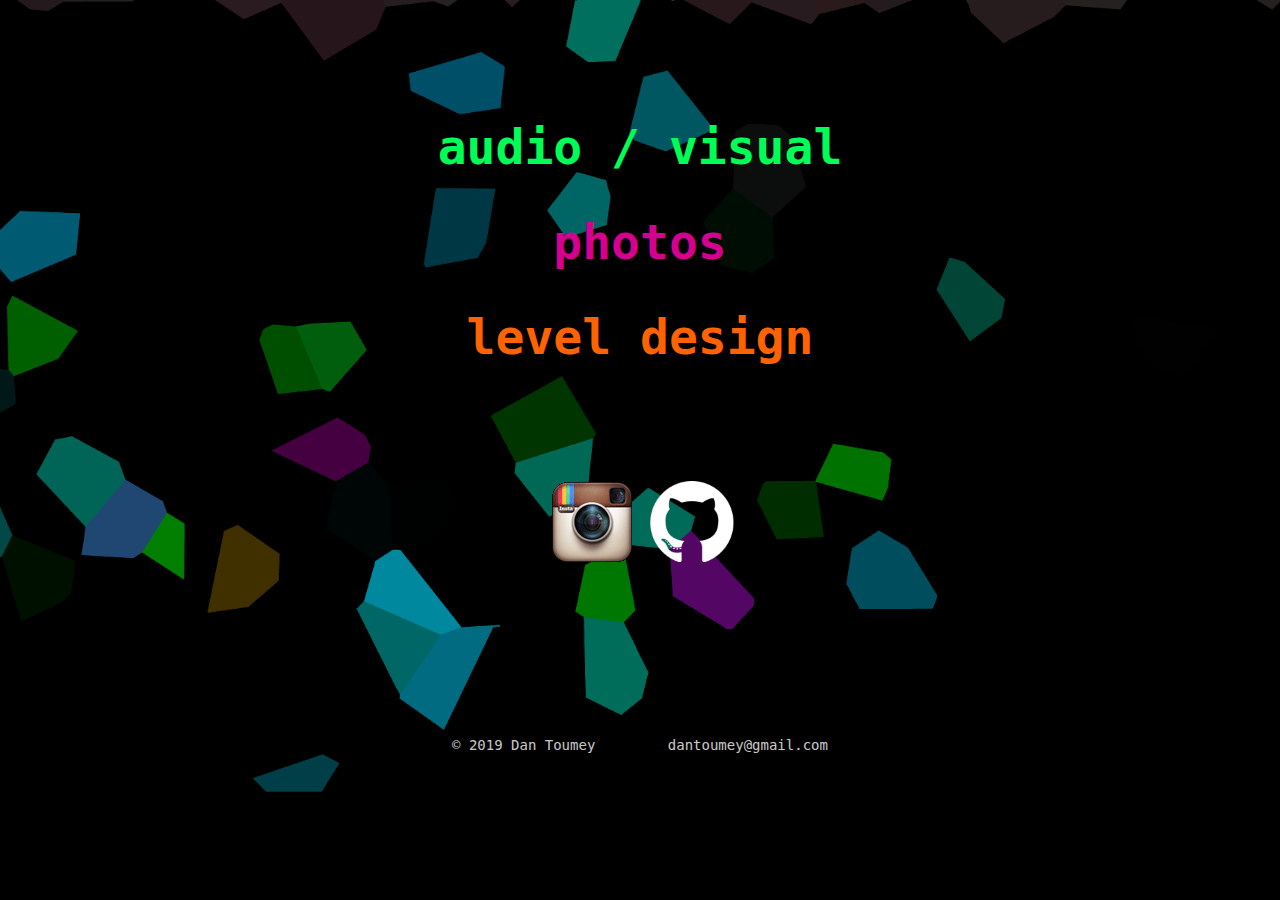
<file: index.html>
<!DOCTYPE html>
<html lang="en">
  <meta charset="utf-8">
  <meta name="viewport" content="width=device-width,initial-scale=1.0">
  <meta name="description" content="hi2u">
  <title>Dan Toumey</title>
  <link rel="stylesheet" href="assets/tachyons.css">
  <body class="code bg-black">
    <div class="code bg-black cover vsc-initialized" style="background:url(images/mapsbg.png) no-repeat center;">
      <section class="mw5 mw7-ns center pa3 ph5-ns">
        <div class="tc pa3 pa5-ns tc">
          <ul class="list pl0 measure center">
            <li><h2 class="f2 f1-ns"><a href="./music.html" class="link dim light-green">audio / visual</a></h2></li>
            <li><h2 class="f2 f1-ns"><a href="./photos.html" class="link dark-pink dim">photos</a></h2></li>
            <li><h2 class="f2 f1-ns"><a href="./maps.html" class="link orange dim">level design</a></h2></li>
          </ul>
        </div>
        <div class="tc pa2">
          <a href="https://www.instagram.com/toumes"><img src="images/fb2.gif" class="mw3 mw-100-ns" alt="Instagram"></a>
          <a href="https://github.com/dtoumey"><img src="images/github.png" class="mw3 mw-100-ns" alt="GitHub"></a>
        </div>
      </section>
      <footer class="tc white-80 pv5 pv6-l ph4">
        <p class="f6"><span class="dib mr4 mr5-ns">© 2019 Dan Toumey</span>
          <a class="link white-80 hover-green" href="mailto:dantoumey@gmail.com">dantoumey@gmail.com</a>
        </p>
      </footer>
    </div>
  </body>
</html>
</file>
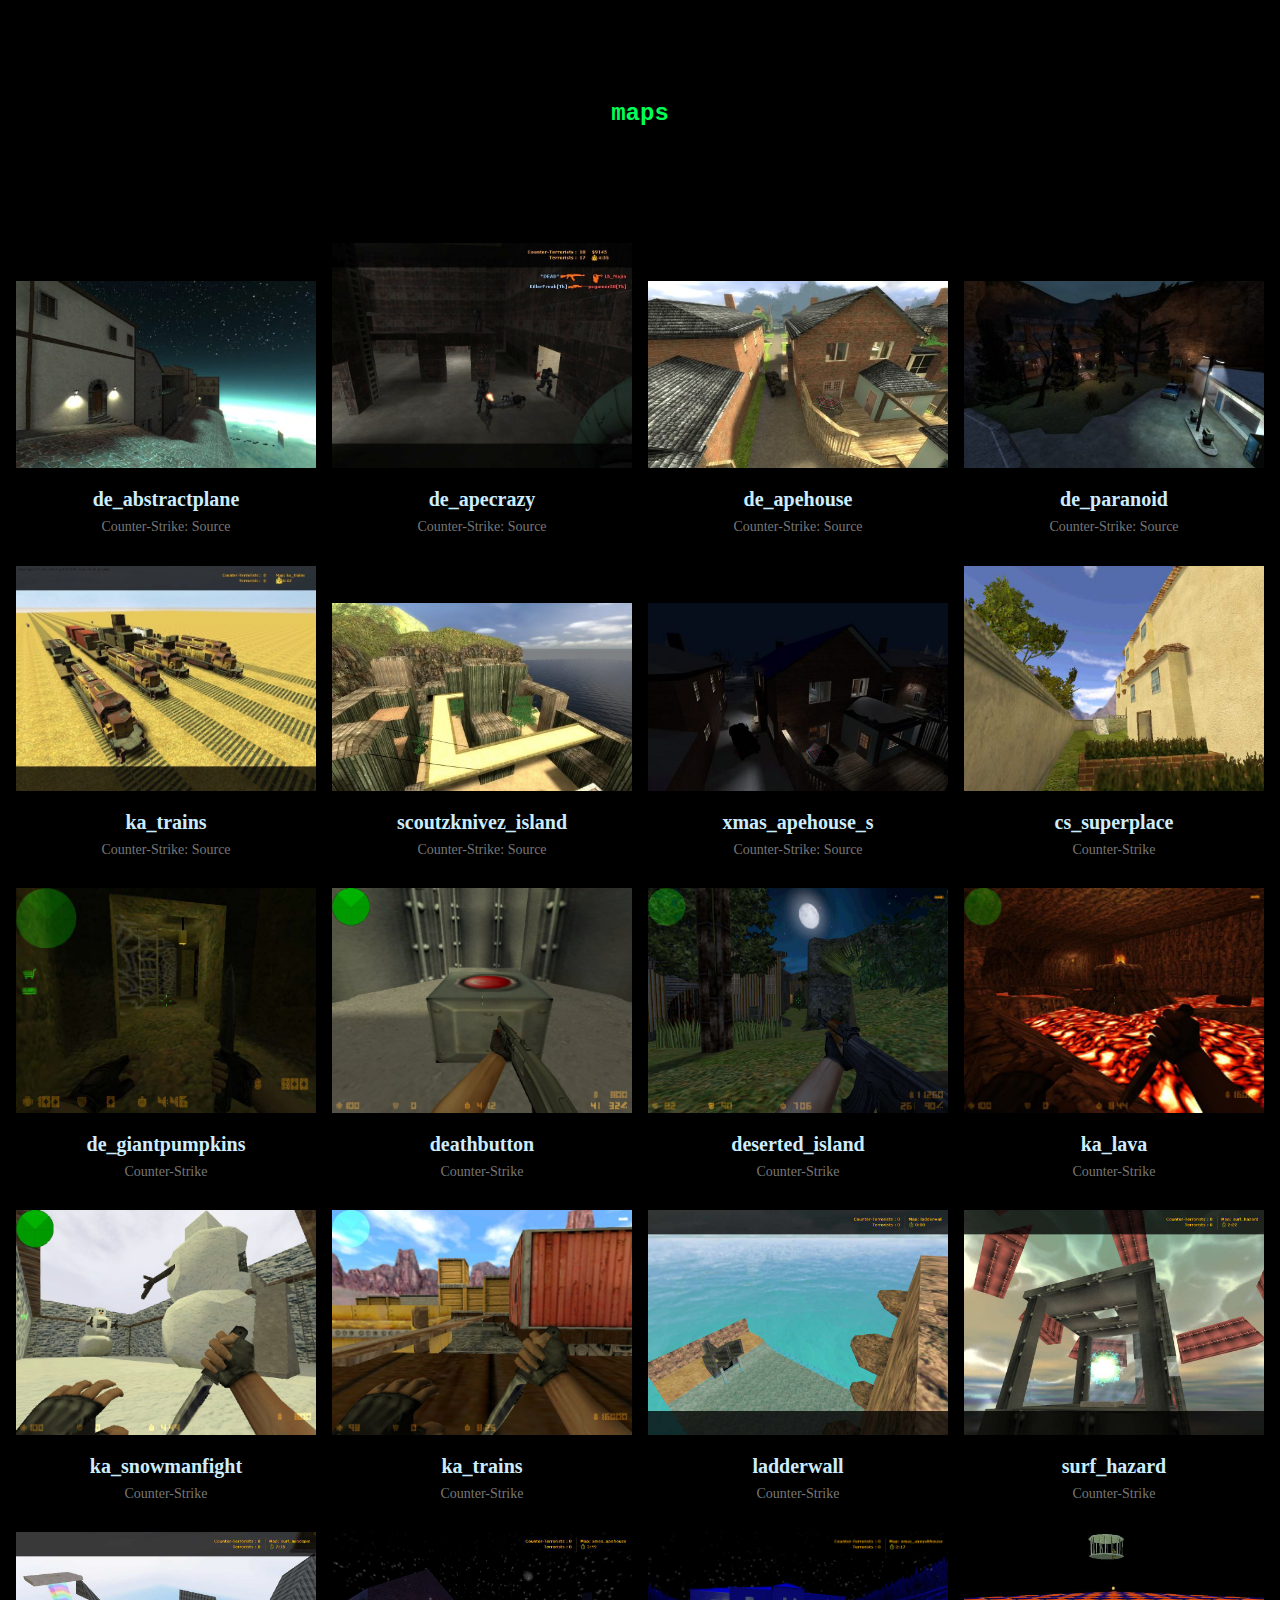
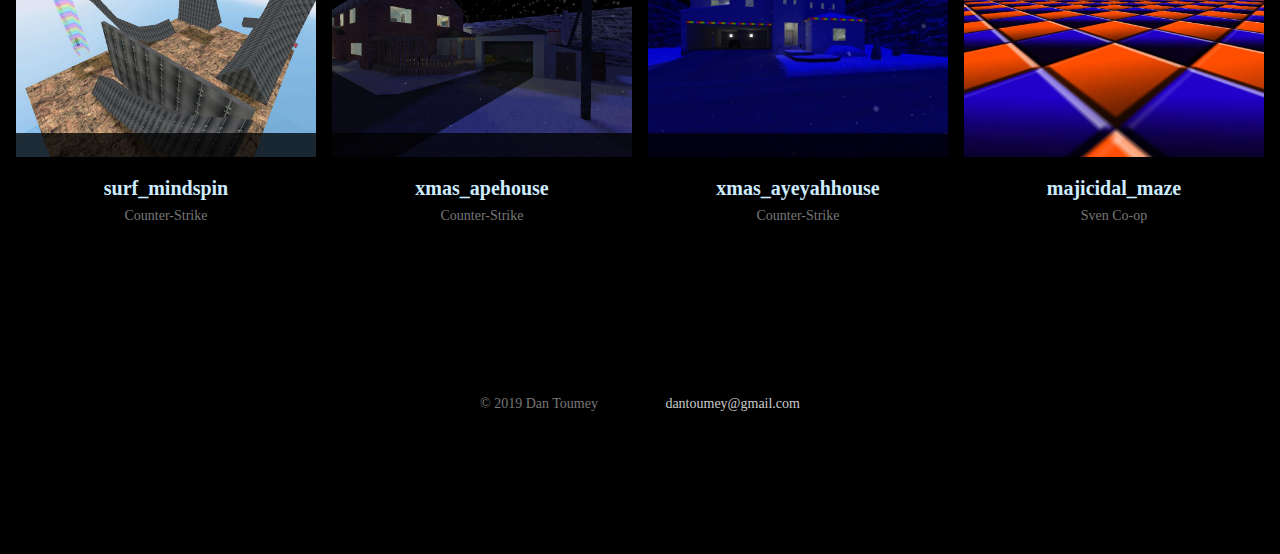
<file: maps.html>
<!DOCTYPE html>
<html lang="en">
  <meta charset="utf-8">
  <meta name="viewport" content="width=device-width,initial-scale=1.0">
  <meta name="description" content="hi2u">
  <title>Maps</title>
  <link rel="stylesheet" href="assets/tachyons.css">
  <body class="athelas lightest-blue bg-black">
    <section class="mw5 mw7-ns center pa3 ph5-ns">
      <div class="tc pa3 pa5-ns">
        <h2 class="code light-green hover-orange">maps</h2>
      </div>
    </section>
    <section class="tc cf w-100 pa2-ns">
<article class="dib w-100 w-50-m  w-25-ns pa2-ns">
  <a href="/maps/css/de_abstractplane/de_abstractplane.jpg"><img src="/maps/css/de_abstractplane/de_abstractplane_thumb.jpg" alt="de_abstractplane screenshot" class="db"></a>
    <h3 class="f5 f4-ns mb0">de_abstractplane</h3>
    <h3 class="f6 f5 fw4 mt2 gray">Counter-Strike: Source</h3>
</article><article class="dib w-100 w-50-m  w-25-ns pa2-ns">
  <a href="/maps/css/de_apecrazy/de_apecrazy.jpg"><img src="/maps/css/de_apecrazy/de_apecrazy_thumb.jpg" alt="de_apecrazy screenshot" class="db"></a>
    <h3 class="f5 f4-ns mb0">de_apecrazy</h3>
    <h3 class="f6 f5 fw4 mt2 gray">Counter-Strike: Source</h3>
</article><article class="dib w-100 w-50-m  w-25-ns pa2-ns">
  <a href="/maps/css/de_apehouse/de_apehouse.jpg"><img src="/maps/css/de_apehouse/de_apehouse_thumb.jpg" alt="de_apehouse screenshot" class="db"></a>
    <h3 class="f5 f4-ns mb0">de_apehouse</h3>
    <h3 class="f6 f5 fw4 mt2 gray">Counter-Strike: Source</h3>
</article><article class="dib w-100 w-50-m  w-25-ns pa2-ns">
  <a href="/maps/css/de_paranoid/de_paranoid.jpg"><img src="/maps/css/de_paranoid/de_paranoid_thumb.jpg" alt="de_paranoid screenshot" class="db"></a>
    <h3 class="f5 f4-ns mb0">de_paranoid</h3>
    <h3 class="f6 f5 fw4 mt2 gray">Counter-Strike: Source</h3>
</article><article class="dib w-100 w-50-m  w-25-ns pa2-ns">
  <a href="/maps/css/ka_trains/ka_trains.jpg"><img src="/maps/css/ka_trains/ka_trains_thumb.jpg" alt="ka_trains screenshot" class="db"></a>
    <h3 class="f5 f4-ns mb0">ka_trains</h3>
    <h3 class="f6 f5 fw4 mt2 gray">Counter-Strike: Source</h3>
</article><article class="dib w-100 w-50-m  w-25-ns pa2-ns">
  <a href="/maps/css/scoutzknivez_island/scoutzknivez_island.jpg"><img src="/maps/css/scoutzknivez_island/scoutzknivez_island_thumb.jpg" alt="scoutzknivez_island screenshot" class="db"></a>
    <h3 class="f5 f4-ns mb0">scoutzknivez_island</h3>
    <h3 class="f6 f5 fw4 mt2 gray">Counter-Strike: Source</h3>
</article><article class="dib w-100 w-50-m  w-25-ns pa2-ns">
  <a href="/maps/css/xmas_apehouse_s/xmas_apehouse_s.jpg"><img src="/maps/css/xmas_apehouse_s/xmas_apehouse_s_thumb.jpg" alt="xmas_apehouse_s screenshot" class="db"></a>
    <h3 class="f5 f4-ns mb0">xmas_apehouse_s</h3>
    <h3 class="f6 f5 fw4 mt2 gray">Counter-Strike: Source</h3>
</article><article class="dib w-100 w-50-m  w-25-ns pa2-ns">
  <a href="/maps/cs/cs_superplace/cs_superplace.jpg"><img src="/maps/cs/cs_superplace/cs_superplace.jpg" alt="cs_superplace screenshot" class="db"></a>
    <h3 class="f5 f4-ns mb0">cs_superplace</h3>
    <h3 class="f6 f5 fw4 mt2 gray">Counter-Strike</h3>
</article><article class="dib w-100 w-50-m  w-25-ns pa2-ns">
  <a href="/maps/cs/de_giantpumpkins/de_giantpumpkins.jpg"><img src="/maps/cs/de_giantpumpkins/de_giantpumpkins.jpg" alt="de_giantpumpkins screenshot" class="db"></a>
    <h3 class="f5 f4-ns mb0">de_giantpumpkins</h3>
    <h3 class="f6 f5 fw4 mt2 gray">Counter-Strike</h3>
</article><article class="dib w-100 w-50-m  w-25-ns pa2-ns">
  <a href="/maps/cs/deathbutton/deathbutton.jpg"><img src="/maps/cs/deathbutton/deathbutton.jpg" alt="deathbutton screenshot" class="db"></a>
    <h3 class="f5 f4-ns mb0">deathbutton</h3>
    <h3 class="f6 f5 fw4 mt2 gray">Counter-Strike</h3>
</article><article class="dib w-100 w-50-m  w-25-ns pa2-ns">
  <a href="/maps/cs/deserted_island/deserted_island.jpg"><img src="/maps/cs/deserted_island/deserted_island.jpg" alt="deserted_island screenshot" class="db"></a>
    <h3 class="f5 f4-ns mb0">deserted_island</h3>
    <h3 class="f6 f5 fw4 mt2 gray">Counter-Strike</h3>
</article><article class="dib w-100 w-50-m  w-25-ns pa2-ns">
  <a href="/maps/cs/ka_lava/ka_lava.jpg"><img src="/maps/cs/ka_lava/ka_lava.jpg" alt="ka_lava screenshot" class="db"></a>
    <h3 class="f5 f4-ns mb0">ka_lava</h3>
    <h3 class="f6 f5 fw4 mt2 gray">Counter-Strike</h3>
</article><article class="dib w-100 w-50-m  w-25-ns pa2-ns">
  <a href="/maps/cs/ka_snowmanfight/ka_snowmanfight.jpg"><img src="/maps/cs/ka_snowmanfight/ka_snowmanfight.jpg" alt="ka_snowmanfight screenshot" class="db"></a>
    <h3 class="f5 f4-ns mb0">ka_snowmanfight</h3>
    <h3 class="f6 f5 fw4 mt2 gray">Counter-Strike</h3>
</article><article class="dib w-100 w-50-m  w-25-ns pa2-ns">
  <a href="/maps/cs/ka_trains/ka_trains.jpg"><img src="/maps/cs/ka_trains/ka_trains.jpg" alt="ka_trains screenshot" class="db"></a>
    <h3 class="f5 f4-ns mb0">ka_trains</h3>
    <h3 class="f6 f5 fw4 mt2 gray">Counter-Strike</h3>
</article><article class="dib w-100 w-50-m  w-25-ns pa2-ns">
  <a href="/maps/cs/ladderwall/ladderwall.jpg"><img src="/maps/cs/ladderwall/ladderwall.jpg" alt="ladderwall screenshot" class="db"></a>
    <h3 class="f5 f4-ns mb0">ladderwall</h3>
    <h3 class="f6 f5 fw4 mt2 gray">Counter-Strike</h3>
</article><article class="dib w-100 w-50-m  w-25-ns pa2-ns">
  <a href="/maps/cs/surf_hazard/surf_hazard.jpg"><img src="/maps/cs/surf_hazard/surf_hazard.jpg" alt="surf_hazard screenshot" class="db"></a>
    <h3 class="f5 f4-ns mb0">surf_hazard</h3>
    <h3 class="f6 f5 fw4 mt2 gray">Counter-Strike</h3>
</article><article class="dib w-100 w-50-m  w-25-ns pa2-ns">
  <a href="/maps/cs/surf_mindspin/surf_mindspin.jpg"><img src="/maps/cs/surf_mindspin/surf_mindspin.jpg" alt="surf_mindspin screenshot" class="db"></a>
    <h3 class="f5 f4-ns mb0">surf_mindspin</h3>
    <h3 class="f6 f5 fw4 mt2 gray">Counter-Strike</h3>
</article><article class="dib w-100 w-50-m  w-25-ns pa2-ns">
  <a href="/maps/cs/xmas_apehouse/xmas_apehouse.jpg"><img src="/maps/cs/xmas_apehouse/xmas_apehouse.jpg" alt="xmas_apehouse screenshot" class="db"></a>
    <h3 class="f5 f4-ns mb0">xmas_apehouse</h3>
    <h3 class="f6 f5 fw4 mt2 gray">Counter-Strike</h3>
</article><article class="dib w-100 w-50-m  w-25-ns pa2-ns">
  <a href="/maps/cs/xmas_ayeyahhouse/xmas_ayeyahhouse.jpg"><img src="/maps/cs/xmas_ayeyahhouse/xmas_ayeyahhouse.jpg" alt="xmas_ayeyahhouse screenshot" class="db"></a>
    <h3 class="f5 f4-ns mb0">xmas_ayeyahhouse</h3>
    <h3 class="f6 f5 fw4 mt2 gray">Counter-Strike</h3>
</article><article class="dib w-100 w-50-m  w-25-ns pa2-ns">
  <a href="/maps/sven/majicidal_maze/majicidal_maze.jpg"><img src="/maps/sven/majicidal_maze/majicidal_maze.jpg" alt="majicidal_maze screenshot" class="db"></a>
    <h3 class="f5 f4-ns mb0">majicidal_maze</h3>
    <h3 class="f6 f5 fw4 mt2 gray">Sven Co-op</h3>
</article>    </section>
    <footer class="tc gray pv5 pv6-l ph4">
      <p class="f6"><span class="dib mr4 mr5-ns">© 2019 Dan Toumey</span>
        <a class="link white-80 hover-green" href="mailto:dantoumey@gmail.com">dantoumey@gmail.com</a>
      </p>
    </footer>
  </body>
</html>
</file>
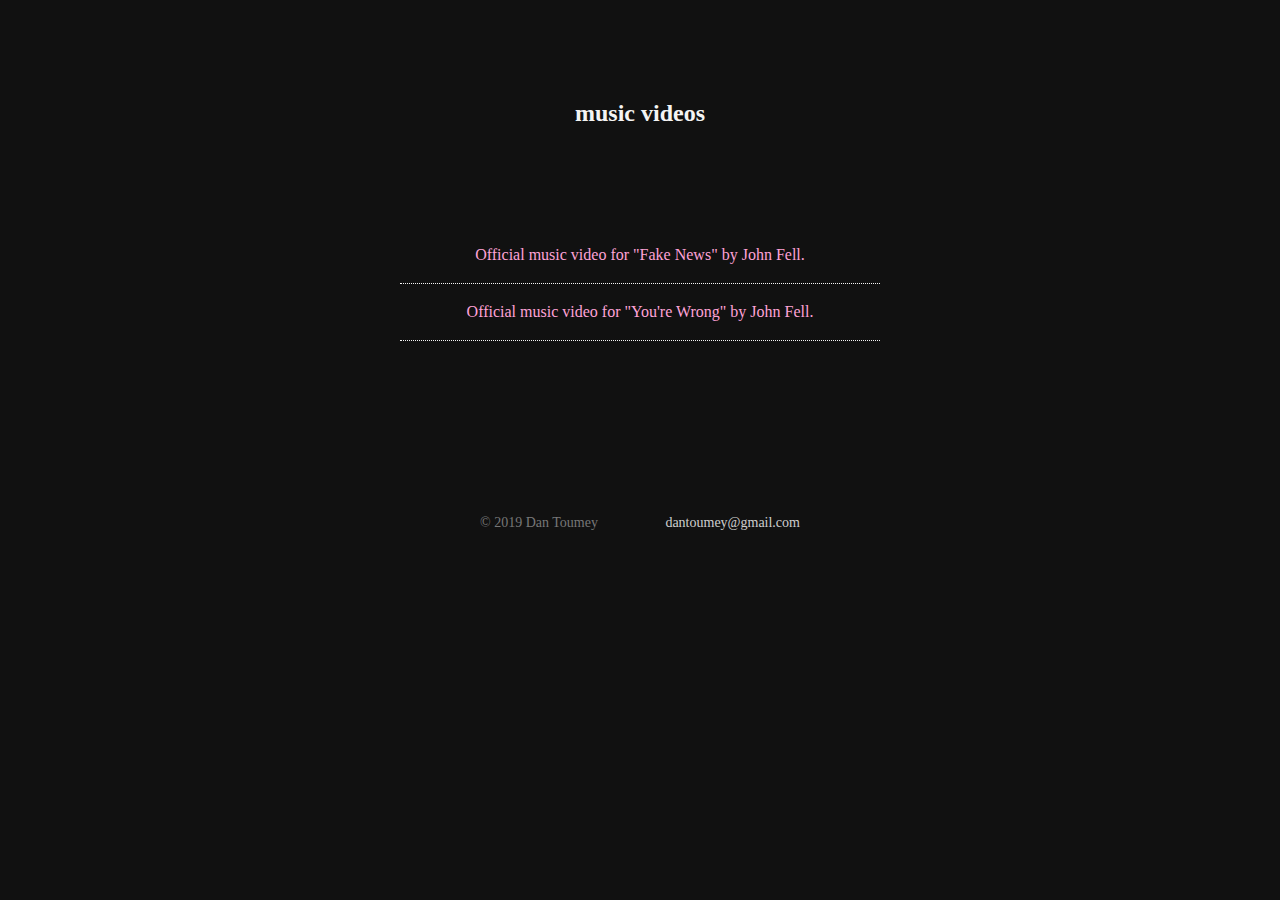
<file: music.html>
<!DOCTYPE html>
<html lang="en">
  <meta charset="utf-8">
  <meta name="viewport" content="width=device-width,initial-scale=1.0">
  <meta name="description" content="hi2u">
  <title>Music</title>
  <link rel="stylesheet" href="assets/tachyons.css">
  <body class="athelas near-white bg-near-black">
  <section class="mw5 mw7-ns center pa3 ph5-ns">
    <div class="tc pa3 pa5-ns">
      <h2 class="hover-light-green">music videos</h2>
    </div>
      <ul class="tc list pl0 measure center">
        <li class="lh-copy pv3 ba bl-0 bt-0 br-0 b--dotted b--near-white-30">
          <a class="link dim light-pink" target="_blank" href="https://www.youtube.com/watch?v=BE8fGU8EISU">Official music video for "Fake News" by John Fell.</a>
        </li>
        <li class="lh-copy pv3 ba bl-0 bt-0 br-0 b--dotted b--near-white-30">
          <a class="link dim light-pink" target="_blank" href="https://www.youtube.com/watch?v=yzoicg6sE6c">Official music video for "You're Wrong" by John Fell.</a>
        </li>
      </ul>
  </section>
  <footer class="tc gray pv5 pv6-l ph4">
    <p class="f6"><span class="dib mr4 mr5-ns">© 2019 Dan Toumey</span>
      <a class="link white-80 hover-green" href="mailto:dantoumey@gmail.com">dantoumey@gmail.com</a>
    </p>
  </footer>
  </body>
</html>
</file>
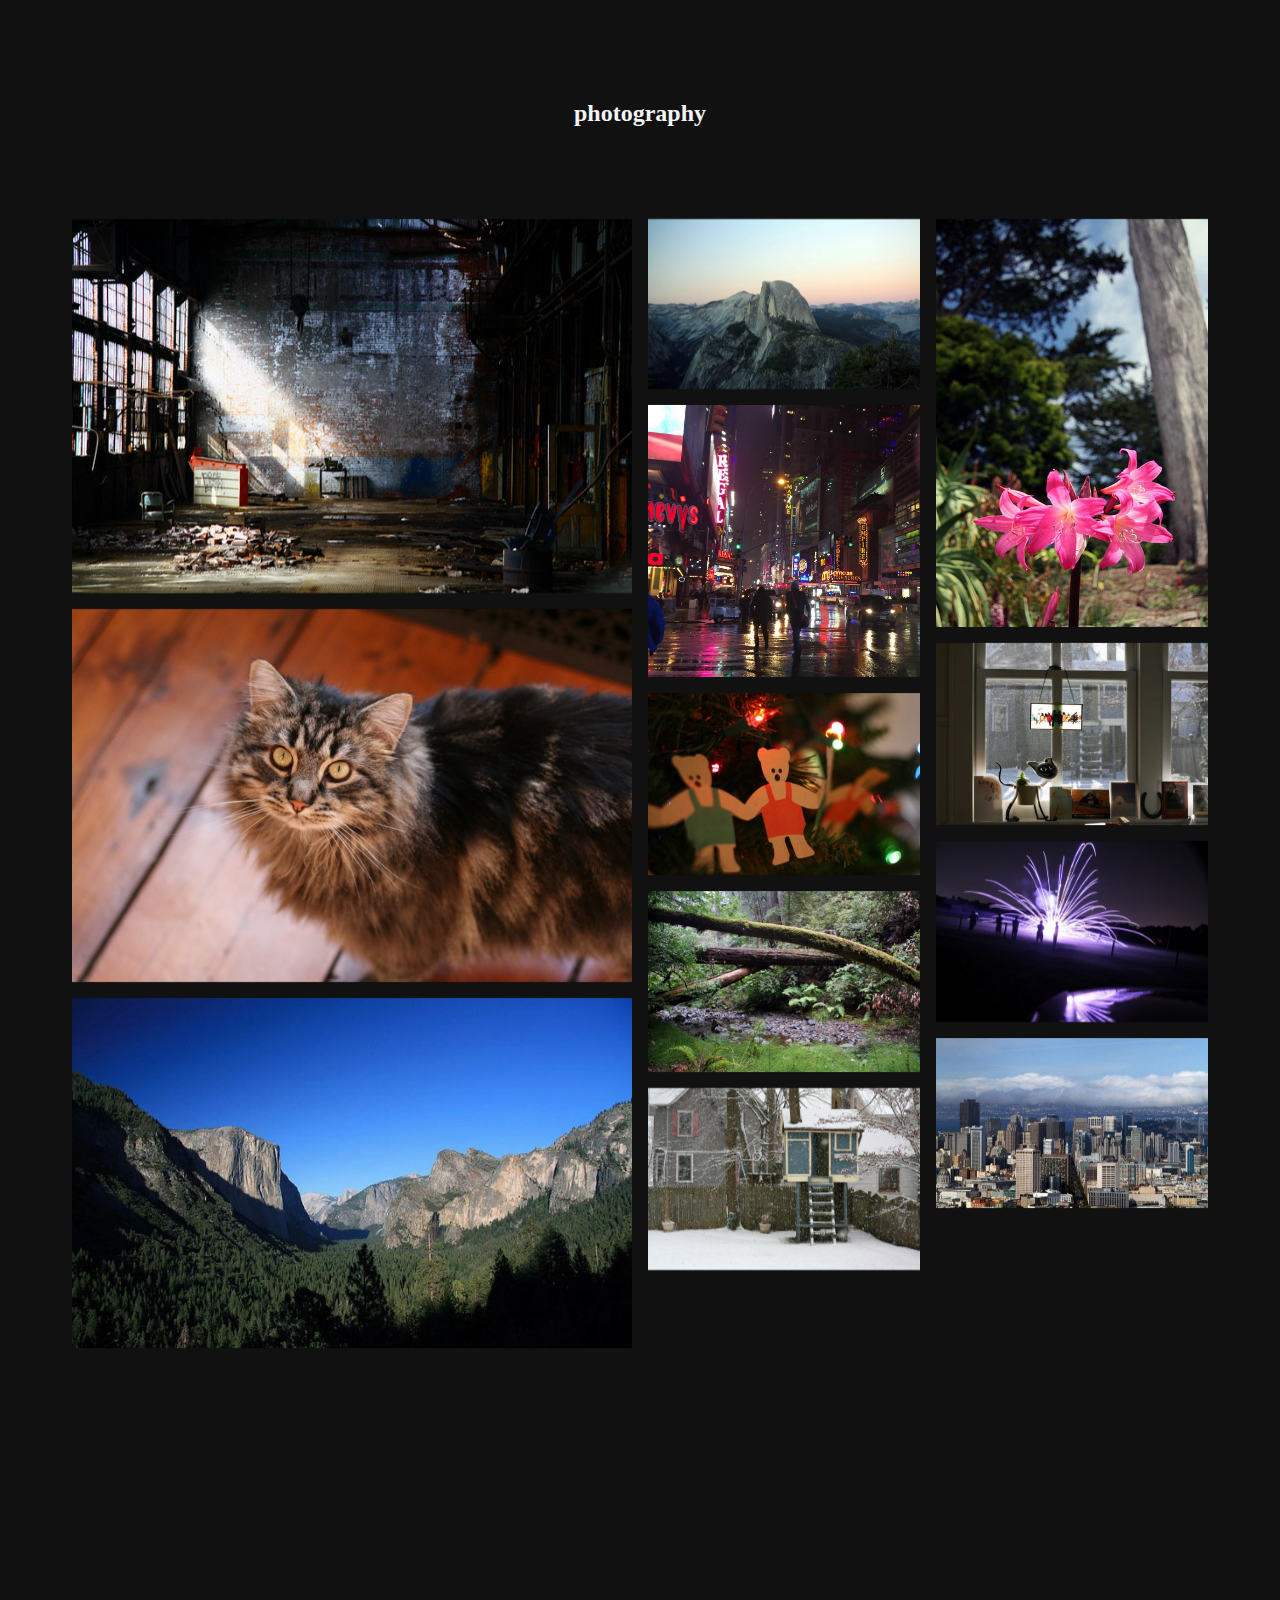
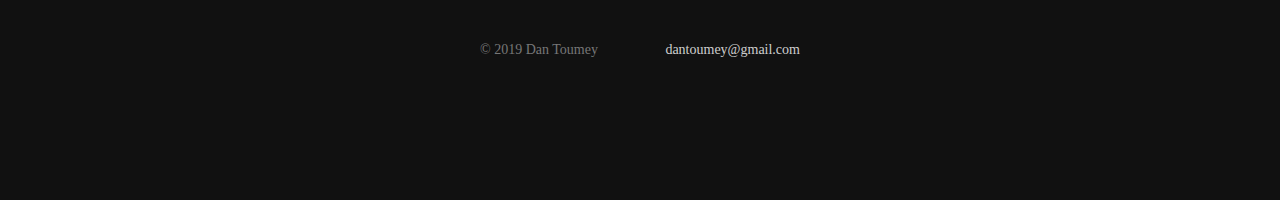
<file: photos.html>
<!DOCTYPE html>
<html lang="en">
  <meta charset="utf-8">
  <meta name="viewport" content="width=device-width,initial-scale=1.0">
  <meta name="description" content="hi2u">
  <title>Photos</title>
  <link rel="stylesheet" href="assets/tachyons.css">
  <body class="athelas near-white bg-near-black">
  <section class="tc pa3 ph5-ns">
    <div class="pa3 pa5-ns">
      <h2 class="hover-orange">photography</h2>
    </div>
    <div class="cf mb5 mb6-ns">
      <div class="fl ph2 w-100 w-50-ns">
          <a href="photos/large/warehouse.jpg" class="black db grow no-underline pv2 swipebox">
              <img class="db w-100" src="photos/warehouse.jpg" alt="">
          </a>
          <a href="photos/large/wally.jpg" class="black db grow no-underline pv2 swipebox">
              <img class="db w-100" src="photos/wally.jpg" alt="">
          </a>
          <a href="photos/large/elcap.jpg" class="black db grow no-underline pv2 swipebox">
              <img class="db w-100" src="photos/elcap.jpg" alt="">
          </a>
      </div>
      <div class="fl ph2 w-50 w-25-ns">
          <a href="photos/large/halfdome.jpg" class="black db grow no-underline pv2 swipebox">
              <img class="db w-100" src="photos/halfdome.jpg" alt="">
          </a>
          <a href="photos/large/nyc.jpg" class="black db grow no-underline pv2 swipebox">
              <img class="db w-100" src="photos/nyc.jpg" alt="">
          </a>
          <a href="photos/large/tree.jpg" class="black db grow no-underline pv2 swipebox">
              <img class="db w-100" src="photos/tree.jpg" alt="">
          </a>
          <a href="photos/large/trees.jpg" class="black db grow no-underline pv2 swipebox">
              <img class="db w-100" src="photos/trees.jpg" alt="">
          </a>
          <a href="photos/large/treehouse.jpg" class="black db grow no-underline pv2 swipebox">
              <img class="db w-100" src="photos/treehouse.jpg" alt="">
          </a>
      </div>
      <div class="fl ph2 w-50 w-25-ns">
          <a href="photos/large/flower.jpg" class="black db grow no-underline pv2 swipebox">
              <img class="db w-100" src="photos/flower.jpg" alt="">
          </a>
          <a href="photos/large/window.jpg" class="black db grow no-underline pv2 swipebox">
              <img class="db w-100" src="photos/window.jpg" alt="">
          </a>
          <a href="photos/large/fireworks" class="black db grow no-underline pv2 swipebox">
              <img class="db w-100" src="photos/fireworks.jpg" alt="">
          </a>
          <a href="photos/large/san.jpg" class="black db grow no-underline pv2 swipebox">
              <img class="db w-100" src="photos/san.jpg" alt="">
          </a>
      </div>
    </div>
  </section>
    <footer class="tc gray pv5 pv6-l ph4">
      <p class="f6"><span class="dib mr4 mr5-ns">© 2019 Dan Toumey</span>
        <a class="link white-80 hover-green" href="mailto:dantoumey@gmail.com">dantoumey@gmail.com</a>
      </p>
    </footer>
  </body>
</html>
</file>
